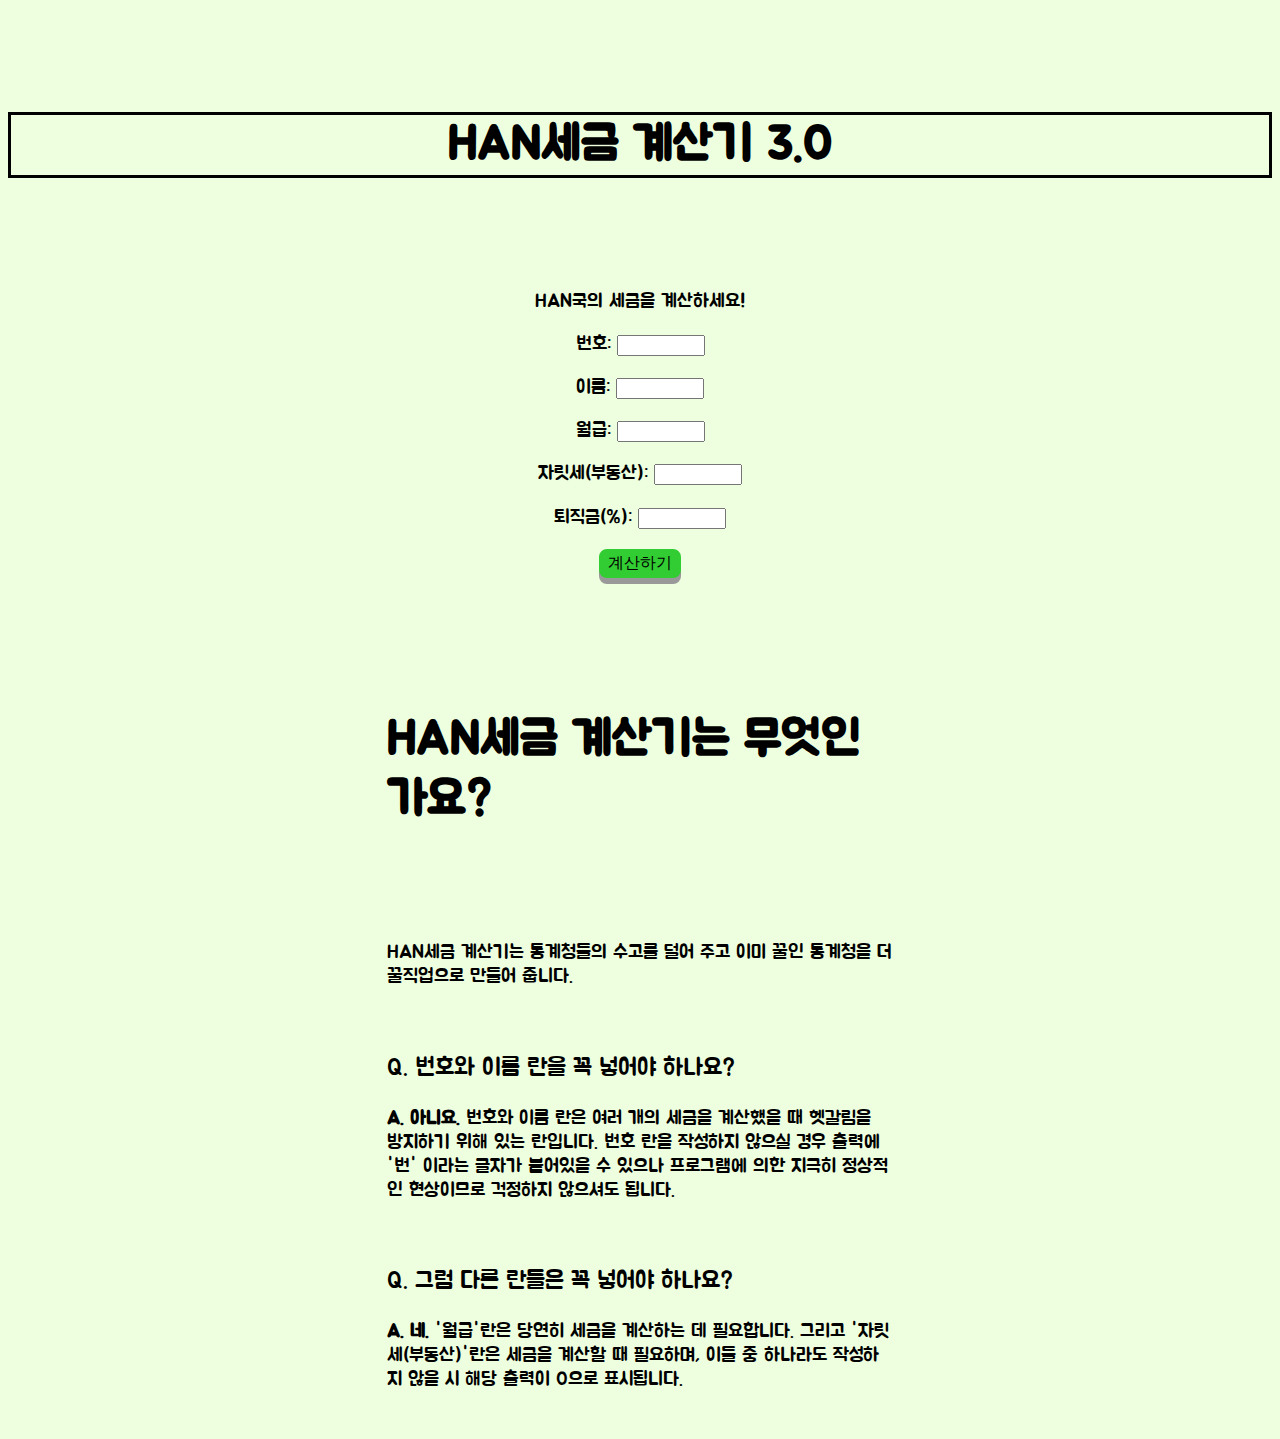
<file: taxcal.html>
<!DOCTYPE html>
<html>
    <head>
        <title>Seojin's homepage - Tax calculator</title>
        <meta charset="UTF-8">
        <link rel="stylesheet" href="https://fonts.googleapis.com/css?family=Jua">
        <link rel="icon" type="image/x-icon" href="j.png">
        <link rel="stylesheet" href="styles.css">
        <script>
            function get(id) {
                const elem = document.getElementById(id);
                return elem.value ? elem.value : 0;
            }

            function getint(id) {
                return parseInt(get(id)) || 0;
            }

            function add() {
                let newdiv = document.createElement('p');
                let name = get("number") + '번 ' + get("nameinp") + " 세금: ";
                
                // Calculate tax and salary
                let twejik = getint("twejik");
                let salary = getint("salary");
                let estate = getint("estate");
                let tax = 55 + estate + salary / (10 + ((twejik / 500) * salary));
                let sal = salary + ((twejik / 100) * salary);

                // Calculate remaining amount
                let remaining = sal - tax;

                // Prepare output text
                let text = name + ' | 세금: ' + tax + '경 | 월급: ' + salary + '경 | 차액: ' + remaining + '경';
                
                const node = document.createTextNode(text);
                newdiv.appendChild(node);
                const element = document.getElementById("list");
                element.appendChild(newdiv);
            }
        </script>
        <style>
            body { font-family: "Jua"; }
            p { font-size: 1.2em; }
        </style>
    </head>
    <body>
        <div>
            <h6 style="border-style: solid;">HAN세금 계산기 3.0</h6>
            <p>HAN국의 세금을 계산하세요!</p>
            <p>번호: <input type="number" id="number" min="1" max="26" style="width: 80px;"></p>
            <p>이름: <input type="text" id="nameinp" style="width: 80px;"></p>
            <p>월급: <input type="number" id="salary" min="180" max="210" style="width: 80px;"></p>
            <p>자릿세(부동산): <input type="number" id="estate" min="0" max="100" style="width: 80px;"></p>
            <p>퇴직금(%): <input type="number" id="twejik" min="0" max="100" style="width: 80px;"></p>
            <button id="button" onclick="add()">계산하기</button><br><br>
        </div>

        <div id="list"></div>

        <div style="width: 40%; margin: auto; text-align: left;">
            <h6><b>HAN세금 계산기는 무엇인가요?</b></h6>
            <p>HAN세금 계산기는 통계청들의 수고를 덜어 주고 이미 꿀인 통계청을 더 꿀직업으로 만들어 줍니다.</p><br>
                
            <p style="font-size: 1.5em;">Q. 번호와 이름 란을 꼭 넣어야 하나요?</p>
            <p><b>A. 아니요.</b> 번호와 이름 란은 여러 개의 세금을 계산했을 때 헷갈림을 방지하기 위해 있는 란입니다. 번호 란을 작성하지 않으실 경우 출력에 '번' 이라는 글자가 붙어있을 수 있으나 프로그램에 의한 지극히 정상적인 현상이므로 걱정하지 않으셔도 됩니다.</p><br>

            <p style="font-size: 1.5em;">Q. 그럼 다른 란들은 꼭 넣어야 하나요?</p>
            <p><b>A. 네.</b> '월급'란은 당연히 세금을 계산하는 데 필요합니다. 그리고 '자릿세(부동산)'란은 세금을 계산할 때 필요하며, 이들 중 하나라도 작성하지 않을 시 해당 출력이 0으로 표시됩니다.</p><br>
        </div>
    </body>
</html>
</file>
<file: styles.css>
/* Place your CSS styles in this file */
body {
  font-family: "Comic Sans MS", cursive;
  background-color: rgb(238, 255, 223);
  text-align: center;
}
h1,h2,h3,h4,h5,h6 {
  font-size: 3em;
}
/*button decoration*/
button {
  background-color: limegreen;
  border: 3px solid limegreen;
  border-radius: 8px;
  color: black;
  text-align: center;
  transition-duration: 0.2s;
  display: inline-block;
  font-size: 1em;
  margin: 0px 0px;
  cursor: pointer;
  box-shadow: 0 6px #999
}
button:active {
  color: black;
  box-shadow: 0 4px #666;
  transform: translateY(2px);
}
/*link decoraton*/
a {
  text-decoration: none;
}
a:link {
  color: darkcyan;
}
a:visited {
  color: olivedrab;
}
a:hover {
  text-decoration: underline;
}
/*image decoration*/
img.full {
  border: 3px solid gray;
  border-radius: 5px;
}

div.layout {
  background-color: #f5fff5;
  border-style: solid;
  border-width: 3px;
  border-color: DarkGrey;
  border-radius: 4px;
  float: left;
  margin: 5px
}

div.bord {
  background-color: #fffeaf;
  border-style: solid;
  border-width: 3px;
  border-color: DarkGrey;
  border-radius: 4px;
  float: left;
  margin: auto;
  padding: 5px
}

div.download {
  width:100px;
  height:100px;
  border: 3px solid lightgray;
  float:center;
}
</file>
